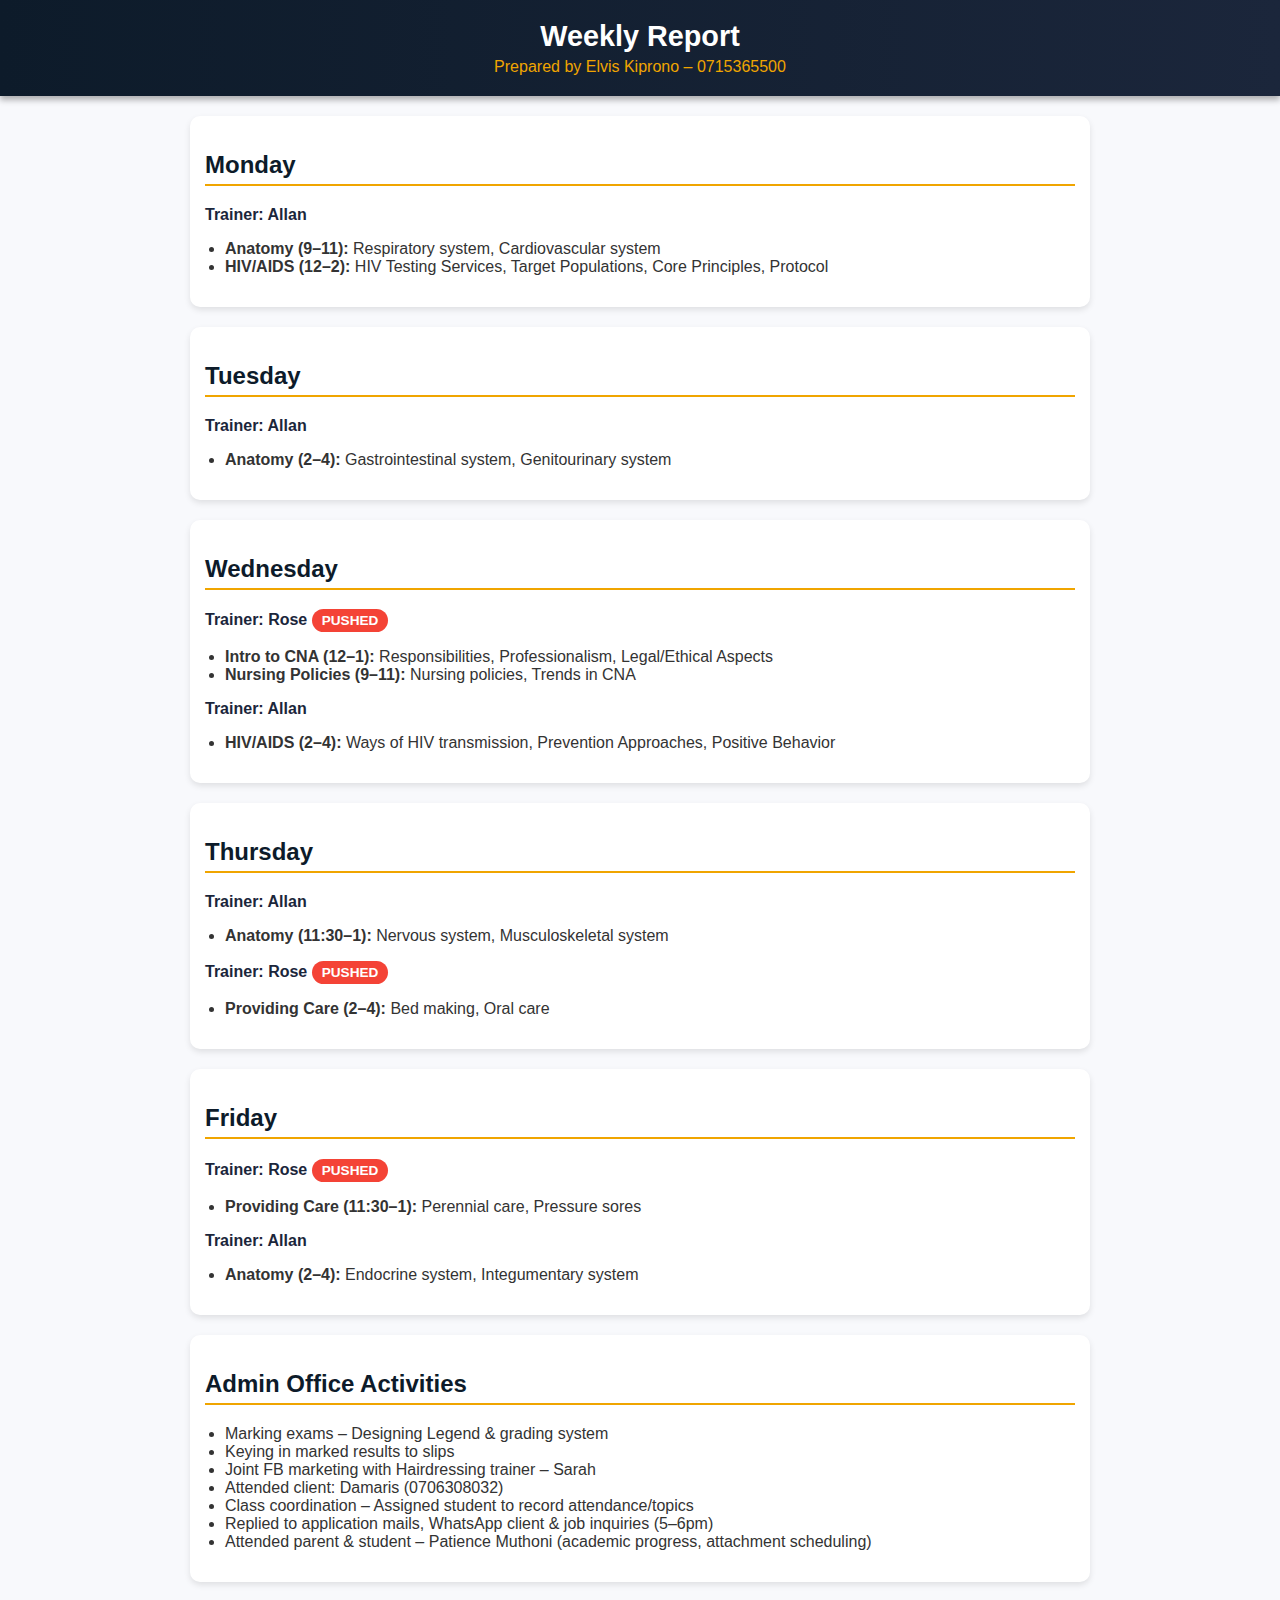
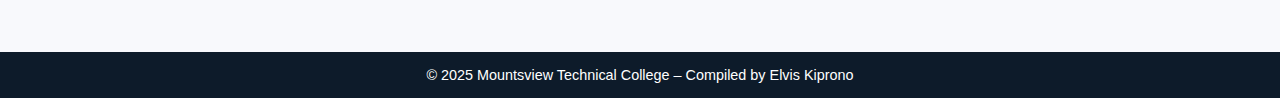
<file: weekly-report-group-b-aug-11-15-2025.html>
<!DOCTYPE html>
<html lang="en">
<head>
<meta charset="UTF-8">
<meta name="viewport" content="width=device-width, initial-scale=1.0">
<title>Weekly Report – Group B</title>
<style>
    body {
        font-family: 'Segoe UI', Tahoma, Geneva, Verdana, sans-serif;
        margin: 0;
        padding: 0;
        background-color: #f8f9fc;
        color: #333;
        cursor: pointer;
    }
    header {
        background: linear-gradient(90deg, #0d1b2a, #1b263b);
        color: white;
        padding: 20px;
        text-align: center;
        box-shadow: 0 4px 6px rgba(0,0,0,0.3);
    }
    header h1 {
        margin: 0;
        font-size: 1.8em;
    }
    header p {
        margin: 5px 0 0;
        font-size: 1em;
        color: #f0a500;
    }
    main {
        padding: 20px;
        max-width: 900px;
        margin: auto;
    }
    section {
        background: white;
        border-radius: 10px;
        padding: 15px;
        margin-bottom: 20px;
        box-shadow: 0 3px 6px rgba(0,0,0,0.1);
    }
    h2 {
        color: #0d1b2a;
        border-bottom: 2px solid #f0a500;
        padding-bottom: 5px;
    }
    .trainer {
        font-weight: bold;
        color: #1b263b;
    }
    ul {
        padding-left: 20px;
    }
    .status-badge {
        display: inline-block;
        padding: 4px 10px;
        border-radius: 12px;
        font-size: 0.85em;
        color: white;
        font-weight: bold;
    }
    .status-PUSHED { background-color: #f44336; }
    footer {
        background: #0d1b2a;
        color: white;
        text-align: center;
        padding: 15px;
        font-size: 0.9em;
        margin-top: 30px;
    }
</style>
</head>
<body onclick="window.location.href='https://wa.me/254715365500?text=You%20have%20done%20a%20great%20job%2C%20Let%20me%20tip%20you%201000%20Bob'">

<header>
    <h1>Weekly Report</h1>
    <p>Prepared by Elvis Kiprono – 0715365500</p>
</header>

<main>
    <section>
        <h2>Monday</h2>
        <p class="trainer">Trainer: Allan</p>
        <ul>
            <li><strong>Anatomy (9–11):</strong> Respiratory system, Cardiovascular system</li>
            <li><strong>HIV/AIDS (12–2):</strong> HIV Testing Services, Target Populations, Core Principles, Protocol</li>
        </ul>
    </section>

    <section>
        <h2>Tuesday</h2>
        <p class="trainer">Trainer: Allan</p>
        <ul>
            <li><strong>Anatomy (2–4):</strong> Gastrointestinal system, Genitourinary system</li>
        </ul>
    </section>

    <section>
        <h2>Wednesday</h2>
        <p class="trainer">Trainer: Rose <span class="status-badge status-PUSHED">PUSHED</span></p>
        <ul>
            <li><strong>Intro to CNA (12–1):</strong> Responsibilities, Professionalism, Legal/Ethical Aspects</li>
            <li><strong>Nursing Policies (9–11):</strong> Nursing policies, Trends in CNA</li>
        </ul>
        <p class="trainer">Trainer: Allan</p>
        <ul>
            <li><strong>HIV/AIDS (2–4):</strong> Ways of HIV transmission, Prevention Approaches, Positive Behavior</li>
        </ul>
    </section>

    <section>
        <h2>Thursday</h2>
        <p class="trainer">Trainer: Allan</p>
        <ul>
            <li><strong>Anatomy (11:30–1):</strong> Nervous system, Musculoskeletal system</li>
        </ul>
        <p class="trainer">Trainer: Rose <span class="status-badge status-PUSHED">PUSHED</span></p>
        <ul>
            <li><strong>Providing Care (2–4):</strong> Bed making, Oral care</li>
        </ul>
    </section>

    <section>
        <h2>Friday</h2>
        <p class="trainer">Trainer: Rose <span class="status-badge status-PUSHED">PUSHED</span></p>
        <ul>
            <li><strong>Providing Care (11:30–1):</strong> Perennial care, Pressure sores</li>
        </ul>
        <p class="trainer">Trainer: Allan</p>
        <ul>
            <li><strong>Anatomy (2–4):</strong> Endocrine system, Integumentary system</li>
        </ul>
    </section>

    <section>
        <h2>Admin Office Activities</h2>
        <ul>
            <li>Marking exams – Designing Legend & grading system</li>
            <li>Keying in marked results to slips</li>
            <li>Joint FB marketing with Hairdressing trainer – Sarah</li>
            <li>Attended client: Damaris (0706308032)</li>
            <li>Class coordination – Assigned student to record attendance/topics</li>
            <li>Replied to application mails, WhatsApp client & job inquiries (5–6pm)</li>
            <li>Attended parent & student – Patience Muthoni (academic progress, attachment scheduling)</li>
        </ul>
    </section>
</main>

<footer>
    &copy; 2025 Mountsview Technical College – Compiled by Elvis Kiprono
</footer>

</body>
</html>
</file>
